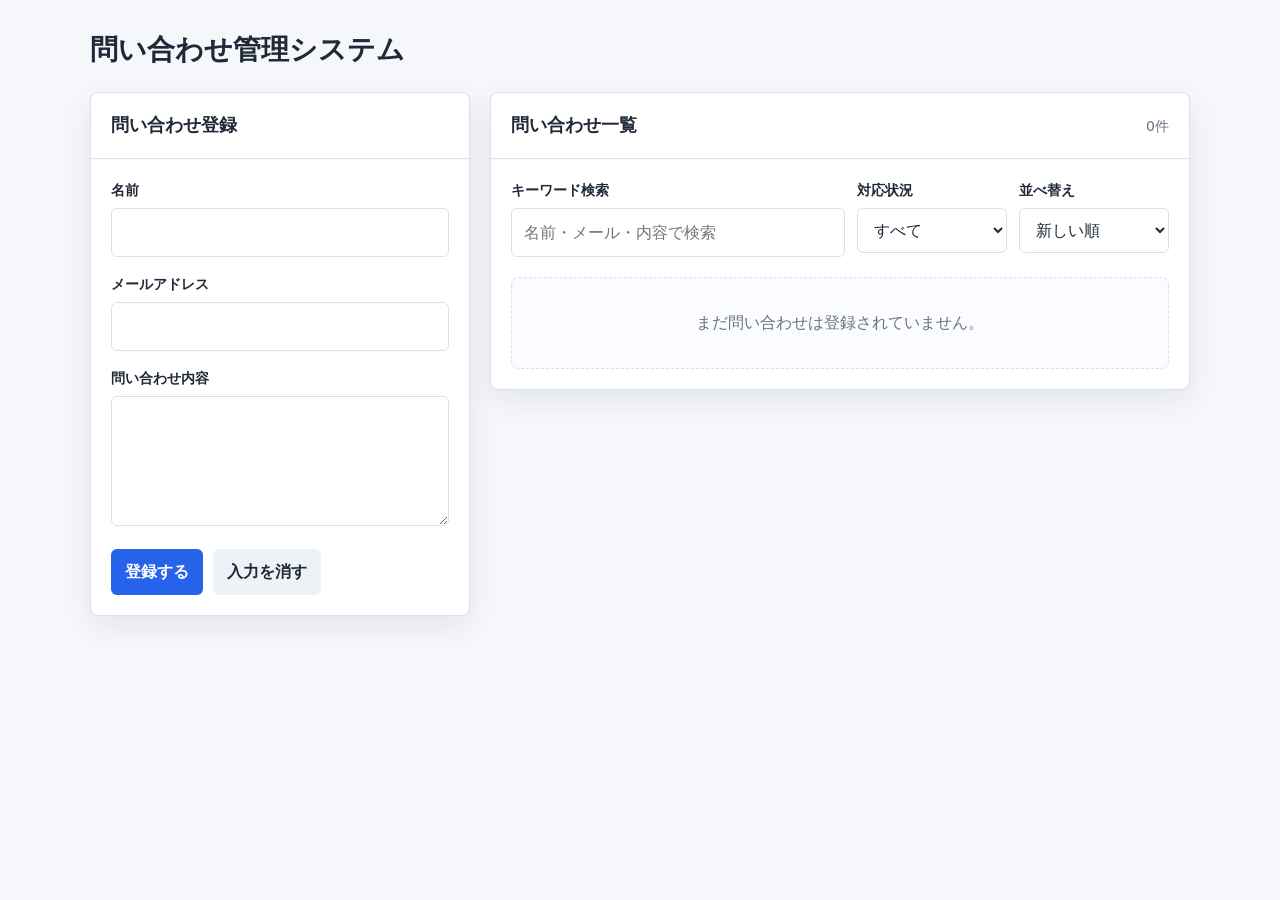
<file: index.html>
<!DOCTYPE html>
<html lang="ja">
<head>
  <meta charset="UTF-8">
  <meta name="viewport" content="width=device-width, initial-scale=1.0">
  <title>問い合わせ管理システム</title>
  <link rel="stylesheet" href="style.css">
</head>
<body>
  <main class="app">
    <header>
      <h1>問い合わせ管理システム</h1>
    </header>

    <div class="layout">
      <section class="panel" aria-labelledby="form-title">
        <div class="panel-header">
          <h2 class="panel-title" id="form-title">問い合わせ登録</h2>
        </div>

        <p class="message" id="save-message">問い合わせを登録しました。</p>

        <form id="inquiry-form">
          <div class="form-group">
            <label for="name">名前</label>
            <input type="text" id="name" name="name" autocomplete="name" required>
          </div>

          <div class="form-group">
            <label for="email">メールアドレス</label>
            <input type="email" id="email" name="email" autocomplete="email" required>
          </div>

          <div class="form-group">
            <label for="content">問い合わせ内容</label>
            <textarea id="content" name="content" required></textarea>
          </div>

          <div class="button-row">
            <button class="primary-button" type="submit">登録する</button>
            <button class="secondary-button" type="reset">入力を消す</button>
          </div>
        </form>
      </section>

      <section class="panel" aria-labelledby="list-title">
        <div class="panel-header">
          <h2 class="panel-title" id="list-title">問い合わせ一覧</h2>
          <span class="count" id="inquiry-count">0件</span>
        </div>

        <div class="list-area">
          <div class="filter-area" aria-label="問い合わせを検索・絞り込み">
            <div class="filter-group">
              <label for="search-keyword">キーワード検索</label>
              <input type="search" id="search-keyword" placeholder="名前・メール・内容で検索">
            </div>

            <div class="filter-group">
              <label for="status-filter">対応状況</label>
              <select id="status-filter">
                <option value="all">すべて</option>
                <option value="未対応">未対応</option>
                <option value="対応済み">対応済み</option>
              </select>
            </div>

            <div class="filter-group">
              <label for="sort-order">並べ替え</label>
              <select id="sort-order">
                <option value="newest">新しい順</option>
                <option value="oldest">古い順</option>
              </select>
            </div>
          </div>

          <p class="empty" id="empty-message" aria-live="polite">まだ問い合わせは登録されていません。</p>
          <ul class="inquiry-list" id="inquiry-list"></ul>
        </div>
      </section>
    </div>
  </main>

  <script src="script.js"></script>
</body>
</html>
</file>
<file: style.css>
:root {
  --bg: #f5f7fb;
  --panel: #ffffff;
  --text: #1f2937;
  --muted: #6b7280;
  --line: #d9e0ea;
  --primary: #2563eb;
  --primary-dark: #1d4ed8;
  --danger: #dc2626;
  --danger-bg: #fee2e2;
  --success-bg: #e8f8ef;
  --success-text: #166534;
  --warning-bg: #fff7ed;
  --warning-text: #c2410c;
  --done-bg: #dcfce7;
  --done-text: #15803d;
  --shadow: 0 10px 30px rgba(15, 23, 42, 0.08);
}

* {
  box-sizing: border-box;
}

body {
  margin: 0;
  min-height: 100vh;
  background: var(--bg);
  color: var(--text);
  font-family: system-ui, -apple-system, BlinkMacSystemFont, "Segoe UI", sans-serif;
  line-height: 1.6;
}

.app {
  width: min(1100px, calc(100% - 32px));
  margin: 0 auto;
  padding: 32px 0;
}

header {
  margin-bottom: 24px;
}

h1 {
  margin: 0 0 8px;
  font-size: 28px;
  line-height: 1.3;
}

.layout {
  display: grid;
  grid-template-columns: minmax(280px, 380px) 1fr;
  gap: 20px;
  align-items: start;
}

.panel {
  background: var(--panel);
  border: 1px solid var(--line);
  border-radius: 8px;
  box-shadow: var(--shadow);
}

.panel-header {
  display: flex;
  justify-content: space-between;
  gap: 16px;
  align-items: center;
  padding: 18px 20px;
  border-bottom: 1px solid var(--line);
}

.panel-title {
  margin: 0;
  font-size: 18px;
}

.count {
  flex: 0 0 auto;
  color: var(--muted);
  font-size: 14px;
}

form,
.list-area {
  padding: 20px;
}

.form-group {
  margin-bottom: 16px;
}

label {
  display: block;
  margin-bottom: 6px;
  font-weight: 700;
  font-size: 14px;
}

input,
textarea,
select {
  width: 100%;
  border: 1px solid var(--line);
  border-radius: 6px;
  padding: 11px 12px;
  color: var(--text);
  font: inherit;
  background: #fff;
  transition: border-color 0.2s, box-shadow 0.2s;
}

textarea {
  min-height: 130px;
  resize: vertical;
}

input:focus,
textarea:focus,
select:focus {
  outline: none;
  border-color: var(--primary);
  box-shadow: 0 0 0 3px rgba(37, 99, 235, 0.15);
}

.button-row {
  display: flex;
  gap: 10px;
  flex-wrap: wrap;
  align-items: center;
}

button {
  border: 0;
  border-radius: 6px;
  padding: 10px 14px;
  font: inherit;
  font-weight: 700;
  cursor: pointer;
  transition: background 0.2s, transform 0.1s;
}

button:active {
  transform: translateY(1px);
}

.primary-button {
  background: var(--primary);
  color: #fff;
}

.primary-button:hover {
  background: var(--primary-dark);
}

.secondary-button {
  background: #edf2f7;
  color: var(--text);
}

.secondary-button:hover {
  background: #e2e8f0;
}

.delete-button {
  background: var(--danger-bg);
  color: var(--danger);
  padding: 8px 10px;
  font-size: 14px;
}

.delete-button:hover {
  background: #fecaca;
}

.status-button {
  background: #e0f2fe;
  color: #075985;
  padding: 8px 10px;
  font-size: 14px;
}

.status-button:hover {
  background: #bae6fd;
}

.status-button.is-done {
  background: #f1f5f9;
  color: #475569;
}

.status-button.is-done:hover {
  background: #e2e8f0;
}

.message {
  display: none;
  margin: 16px 20px 0;
  border-radius: 6px;
  padding: 10px 12px;
  background: var(--success-bg);
  color: var(--success-text);
  font-size: 14px;
  font-weight: 700;
}

.message.show {
  display: block;
}

.filter-area {
  display: grid;
  grid-template-columns: minmax(0, 1fr) repeat(2, minmax(120px, 150px));
  gap: 12px;
  margin-bottom: 20px;
}

.filter-group label {
  margin-bottom: 6px;
}

.empty {
  margin: 0;
  color: var(--muted);
  text-align: center;
  padding: 32px 12px;
  border: 1px dashed var(--line);
  border-radius: 8px;
  background: #fafcff;
}

.inquiry-list {
  display: grid;
  gap: 12px;
  margin: 0;
  padding: 0;
  list-style: none;
}

.inquiry-card {
  border: 1px solid var(--line);
  border-radius: 8px;
  padding: 16px;
  background: #fff;
}

.inquiry-card.is-done {
  background: #fbfdfc;
}

.inquiry-top {
  display: flex;
  justify-content: space-between;
  gap: 12px;
  align-items: flex-start;
  margin-bottom: 8px;
}

.inquiry-actions {
  display: flex;
  justify-content: flex-end;
  gap: 8px;
  flex-wrap: wrap;
}

.inquiry-name {
  margin: 0 0 4px;
  font-size: 17px;
  line-height: 1.4;
  overflow-wrap: anywhere;
}

.inquiry-email,
.inquiry-date {
  display: block;
  color: var(--muted);
  font-size: 13px;
  overflow-wrap: anywhere;
}

.status-badge {
  display: inline-flex;
  align-items: center;
  margin-top: 8px;
  border-radius: 999px;
  padding: 4px 10px;
  font-size: 13px;
  font-weight: 700;
  line-height: 1.4;
}

.status-badge.is-open {
  background: var(--warning-bg);
  color: var(--warning-text);
}

.status-badge.is-done {
  background: var(--done-bg);
  color: var(--done-text);
}

.inquiry-body {
  margin: 12px 0 0;
  white-space: pre-wrap;
  overflow-wrap: anywhere;
}

@media (max-width: 820px) {
  .app {
    width: min(100% - 24px, 680px);
    padding: 20px 0;
  }

  .layout {
    grid-template-columns: 1fr;
  }
}

@media (max-width: 520px) {
  h1 {
    font-size: 24px;
  }

  .panel-header,
  form,
  .list-area {
    padding: 16px;
  }

  .panel-header {
    align-items: flex-start;
    flex-direction: column;
    gap: 4px;
  }

  .button-row,
  .primary-button,
  .secondary-button {
    width: 100%;
  }

  .filter-area {
    grid-template-columns: 1fr;
  }

  .inquiry-top {
    flex-direction: column;
  }

  .inquiry-actions,
  .status-button,
  .delete-button {
    width: 100%;
  }
}
</file>
